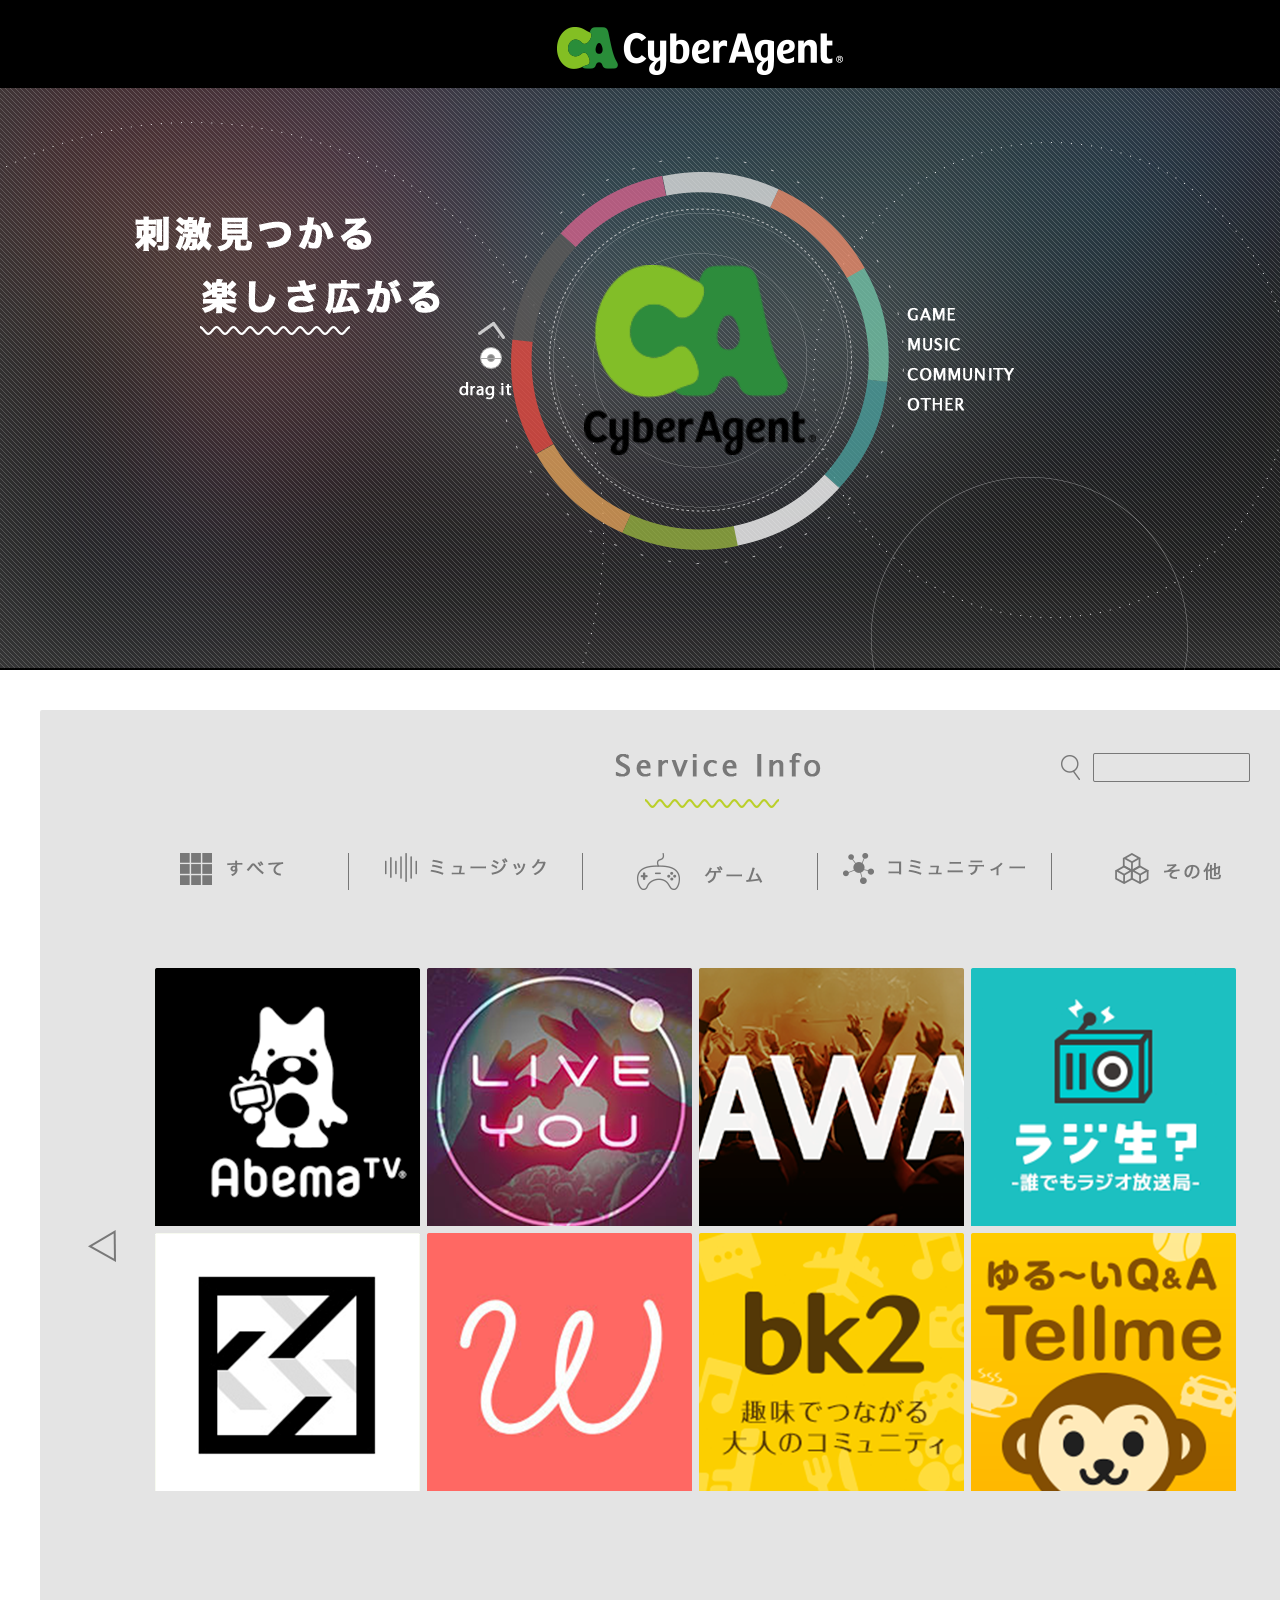
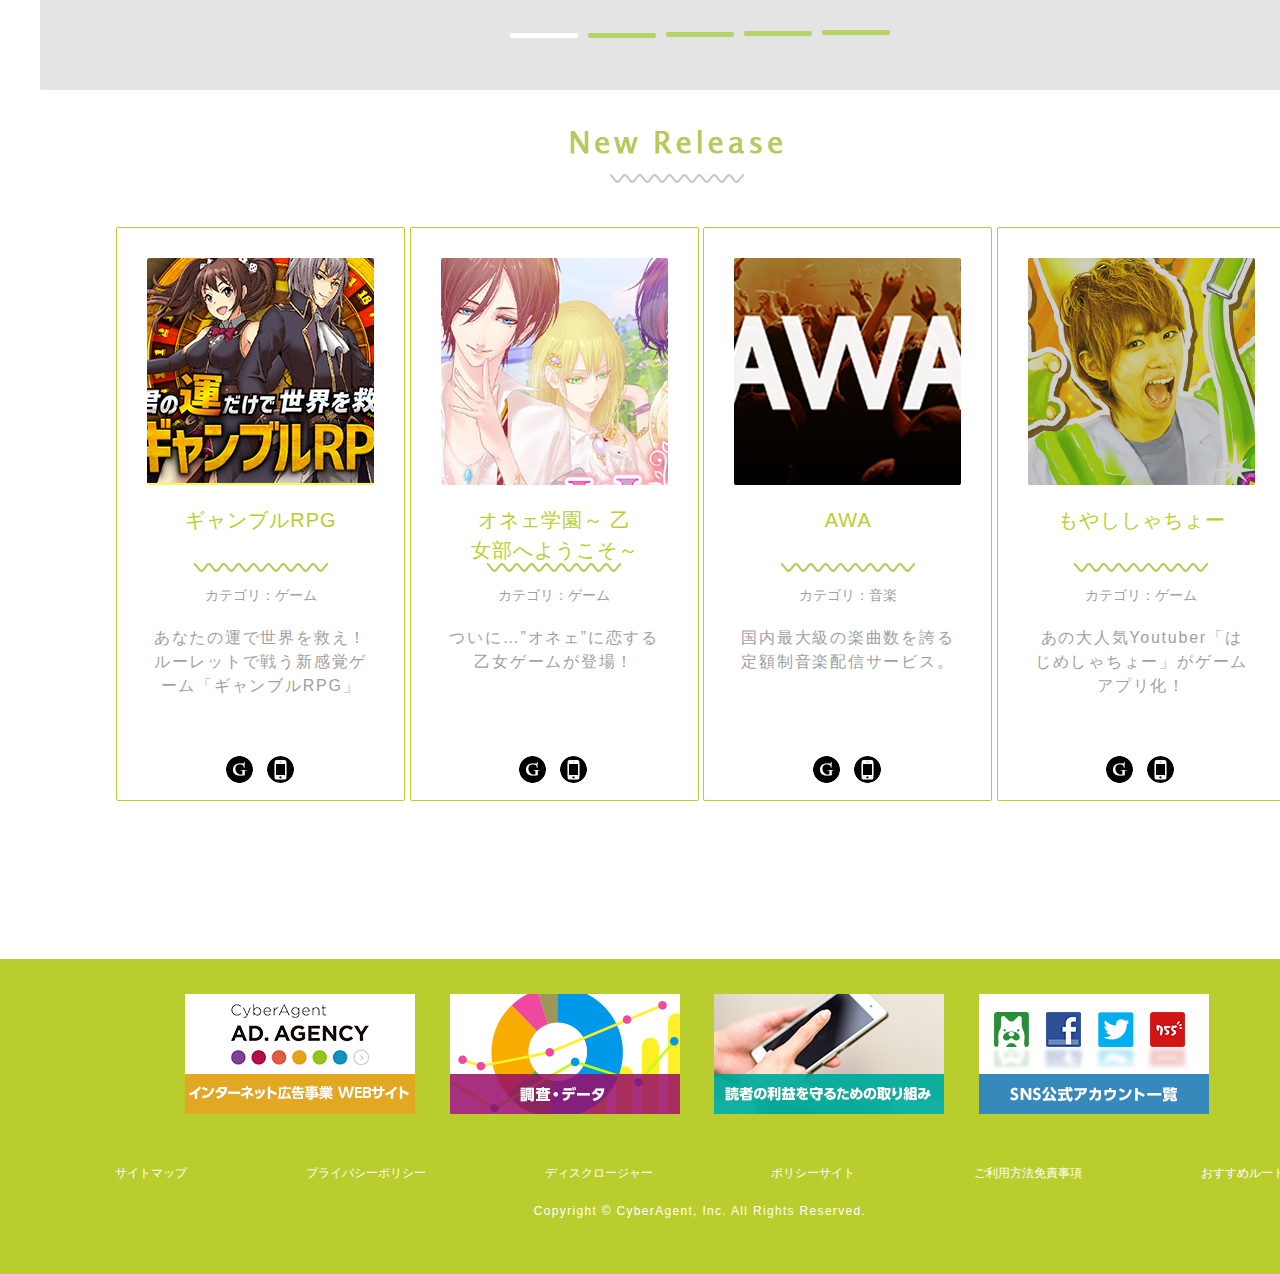
<file: caservice/index.html>
<!DOCTYPE html>
<html lang="ja">
<head>
  <meta charset="UTF-8">
  <title>index</title>
  <link rel="stylesheet" href="css/reset.css">
  <link rel="stylesheet" href="css/style.css">
  <link rel="stylesheet" href="css/roundslider.css">
</head>
<body>

<div id="wrapper">
  <div id="wrappertop">
  <div id="toplogo">
    <h1><img src="img/white_logo.png" alt="logo"></h1>
  </div>

  <div id="container">
    <div id="circle">
      <div id="type"></div>
      <div id="icon">
        <img src="logo/icon.png" alt="abemalogo">
      </div>
    </div>

  </div>

  <script src="https://code.jquery.com/jquery-1.12.3.min.js"></script>
  <script src="roundslider.js"></script>
  <script type="text/javascript">
    $(function(){
      $("#type").roundSlider({
          value: 1,
          min: 1,
          max: 10,
          drag: "onValueChange",
          handleShape:'dot'
      });
    });

    function onValueChange(e){
      console.log(e.value);
      var srcValue = 'logo/icon'+e.value+'.png'
      var bgValue = 'bg/bg'+e.value+'.png'
      $('#container').css('background', 'url(' + bgValue + ') 0 0 no-repeat');
      $('#icon').find('img').attr('src',srcValue);
    }
  </script>
  </div>

  <div id="serviceinfo">

    <div id="servicenav">
      <div id="ss">
      <h1><img src="img/serviceinfo.png" alt="servicetitle" />
      </h1>
      <p><img src="img/search.png" alt="search"></p>
      </div>

      <nav id="gnav">
        <ul>
          <li>
            <a href="#"><img src="img/all.png" alt="all"></a>
          </li>
          <li>
            <a href="#"><img src="img/music.png" alt="music"></a>
          </li>
          <li>
            <a href="#"><img src="img/game.png" alt="game"></a>
          </li>
          <li>
            <a href="#"><img src="img/community.png" alt="com"></a>
          </li>
          <li>
            <a href="#"><img src="img/other.png" alt="other"></a>
          </li>
        </ul>
      </nav>

    </div>

    <div class="signleft"><img src="img/left.png" alt="leftsign" ></div>

    <div class="serviceinfo1">
      <figure>
      <img src="img/abema.png" alt="abema">
      <figcaption>
        <p>AbemaTV（アベマティーヴィー）は、多彩な番組がすべて無料で見られます。</p>
        <p><a href="#">サービス詳細へ</a></p>
      </figcaption>
      </figure>

      <figure>
      <img src="img/live.png" alt="live" />
      <figcaption>
        <p>ドームライブで熱狂し、野外フェスで開放的に。「LIVE YOU」はあなたの好きな曲をライブ音源に変えることのできる新感覚のミュージックアプリ。</p>
        <p><a href="#">サービス詳細へ</a></p>
      </figcaption>
      </figure>

      <figure>
        <img src="img/awa.png" alt="awa">
      <figcaption>
        <p>国内最大級の楽曲数を誇る定額制音楽配信サービス。「手作りのプレイリスト」×「リコメンド機能」により、まったく新しい音楽体験をお届けします。</p>
        <p><a href="#">サービス詳細へ</a></p>
      </figcaption>
      </figure>

      <figure>
        <img src="img/radio.png" alt="radio" class="last">
      <figcaption>
        <p>ゆるいのに本格的"なトークラジオアプリ♪スマホ片手に、あなたもパーソナリティになって世界中に声を届けてみませんか？</p>
        <p><a href="#">サービス詳細へ</a></p>
      </figcaption>
      </figure>

    </div>
    <div class="serviceinfo1">
      <figure>
      <img src="img/furuki.png" alt="furuki">
      <figcaption>
        <p>国内最大規模のユーズドショッププラットフォーム。全国で人気の古着屋が集結し、ユーズドブランド品や一点ものアイテムを購入できます。</p>
        <p><a href="#">サービス詳細へ</a></p>
      </figcaption>
      </figure>

      <figure>
      <img src="img/woman.png" alt="woman">
      <figcaption>
        <p>女性の多様な働き方を支援するクラウドソーシングサービスです。自宅にいながら時間や場所を選ばず、インターネットでお仕事ができます。</p>
        <p><a href="#">サービス詳細へ</a></p>
      </figcaption>
      </figure>

      <figure>
      <img src="img/bk2.png" alt="bk2">
      <figcaption>
        <p>アラサーアラフォー全員集合！bk2（ビーケーツー）は25歳以上の大人限定コミュニティ。趣味で繋がるSNS始めませんか？</p>
        <p><a href="#">サービス詳細へ</a></p>
      </figcaption>
      </figure>

      <figure>
      <img src="img/tell_me.png" alt="tellme"class="last">
      <figcaption>
        <p>完全匿名のQ＆Aコミュニティ　即レス5分！回答率99％！気軽に質問してみよう♪</p>
        <p><a href="#">サービス詳細へ</a></p>
      </figcaption>
      </figure>

    </div>

    <div class="signright"><img src="img/right.png" alt="right" ></div>

    <div class="uline"><img src="img/line.png" alt="bline"></div>
  </div>

<div id="release">
  <div id="newrelease">
    <img src="img/new_release.png" alt="newrelease">
  </div>

  <div id="releaseitem">
    <div class="rbanner">
      <div class="itembanner"><img src="img/rpg.png" alt="bannerrpg"></div>
      <h3>ギャンブルRPG</h3>
      <h4>カテゴリ：ゲーム</h4>
      <p>あなたの運で世界を救え！ルーレットで戦う新感覚ゲーム「ギャンブルRPG」</p>
      <!-- <p>サービス詳細へ</p> -->
      <div class="plati"><img src="img/plat.png" alt="plat">
      </div>
    </div>

    <div class="rbanner">
      <div class="itembanner"><img src="img/one_01.png" alt="one"></div>
      <h3>オネェ学園～
      乙女部へようこそ～</h3>
      <h4>カテゴリ：ゲーム</h4>
      <p>ついに…”オネェ”に恋する乙女ゲームが登場！</p>

      <div class="plati"><img src="img/plat.png" alt="plat">
      </div>
    </div>

    <div class="rbanner">
      <div class="itembanner"><img src="img/awa_01.png" alt="awa" /></div>
      <h3>AWA</h3>
      <h4>カテゴリ：音楽</h4>
      <p>国内最大級の楽曲数を誇る定額制音楽配信サービス。</p>

      <div class="plati"><img src="img/plat.png" alt="plat">
      </div>
    </div>

    <div class="rbanner">
      <div class="itembanner"><img src="img/moyashi.png" alt="moyashi"></div>
      <h3>もやししゃちょー</h3>
      <h4>カテゴリ：ゲーム</h4>
      <p>あの大人気Youtuber「はじめしゃちょー」がゲームアプリ化！</p>

      <div class="plati"><img src="img/plat.png" alt="plat">
      </div>
    </div>
  </div>
</div>
  <footer>
  <div id="footerimg">
    <img src="img/footer_banner.png" alt="footerbanner_01" >
    <img src="img/footer_banner01.png" alt="footerbanner_02" />
    <img src="img/footer_banner02.png" alt="footerbanner_03" />
    <img src="img/footer_banner04.png" alt="footerbanner_04" />
  </div>

  <div>
    <nav id="fnav">
      <ul>
        <li>サイトマップ</li>
        <li>プライバシーポリシー</li>
        <li>ディスクロージャー</li>
        <li>ポリシーサイト</li>
        <li>ご利用方法免責事項</li>
        <li>おすすめルート</li>
      </ul>
    </nav>
  </div>
  <p>Copyright © CyberAgent, Inc. All Rights Reserved.</p>
  </footer>
</div>


</body>
</html>
</file>
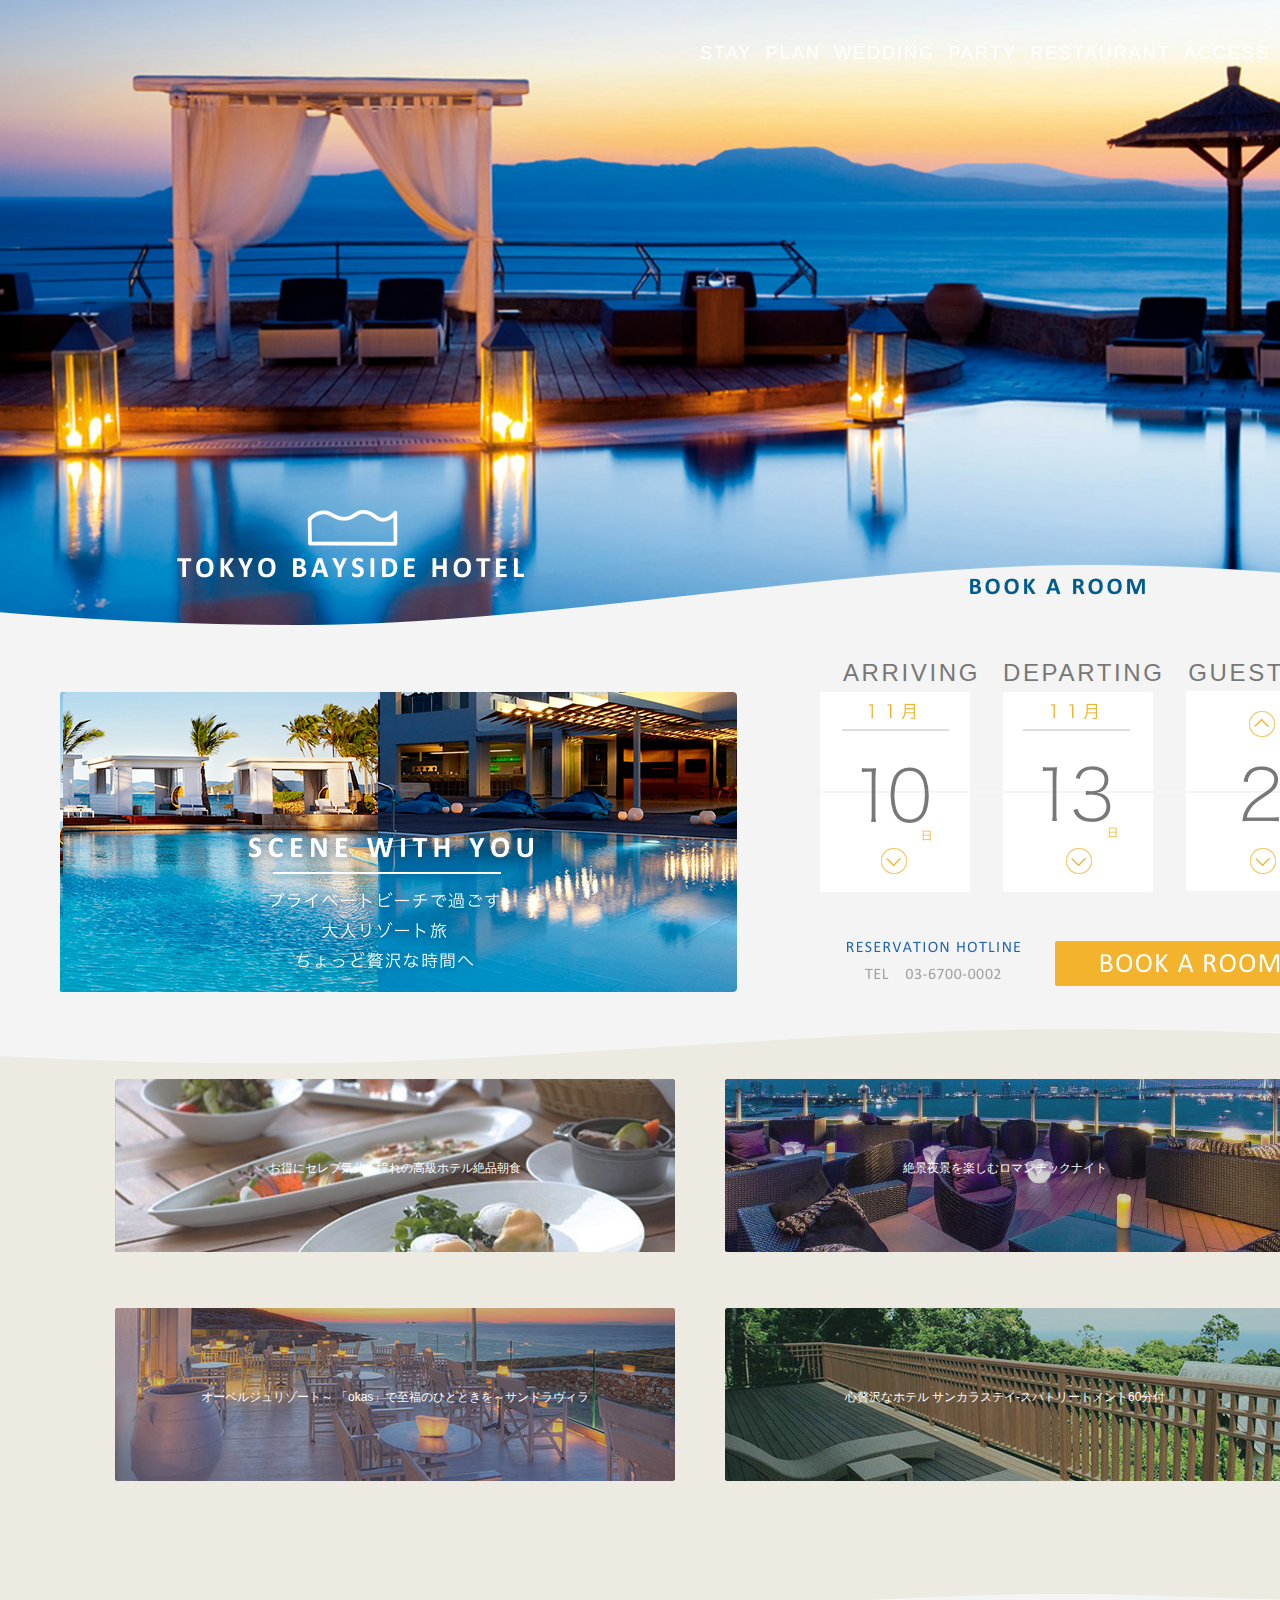
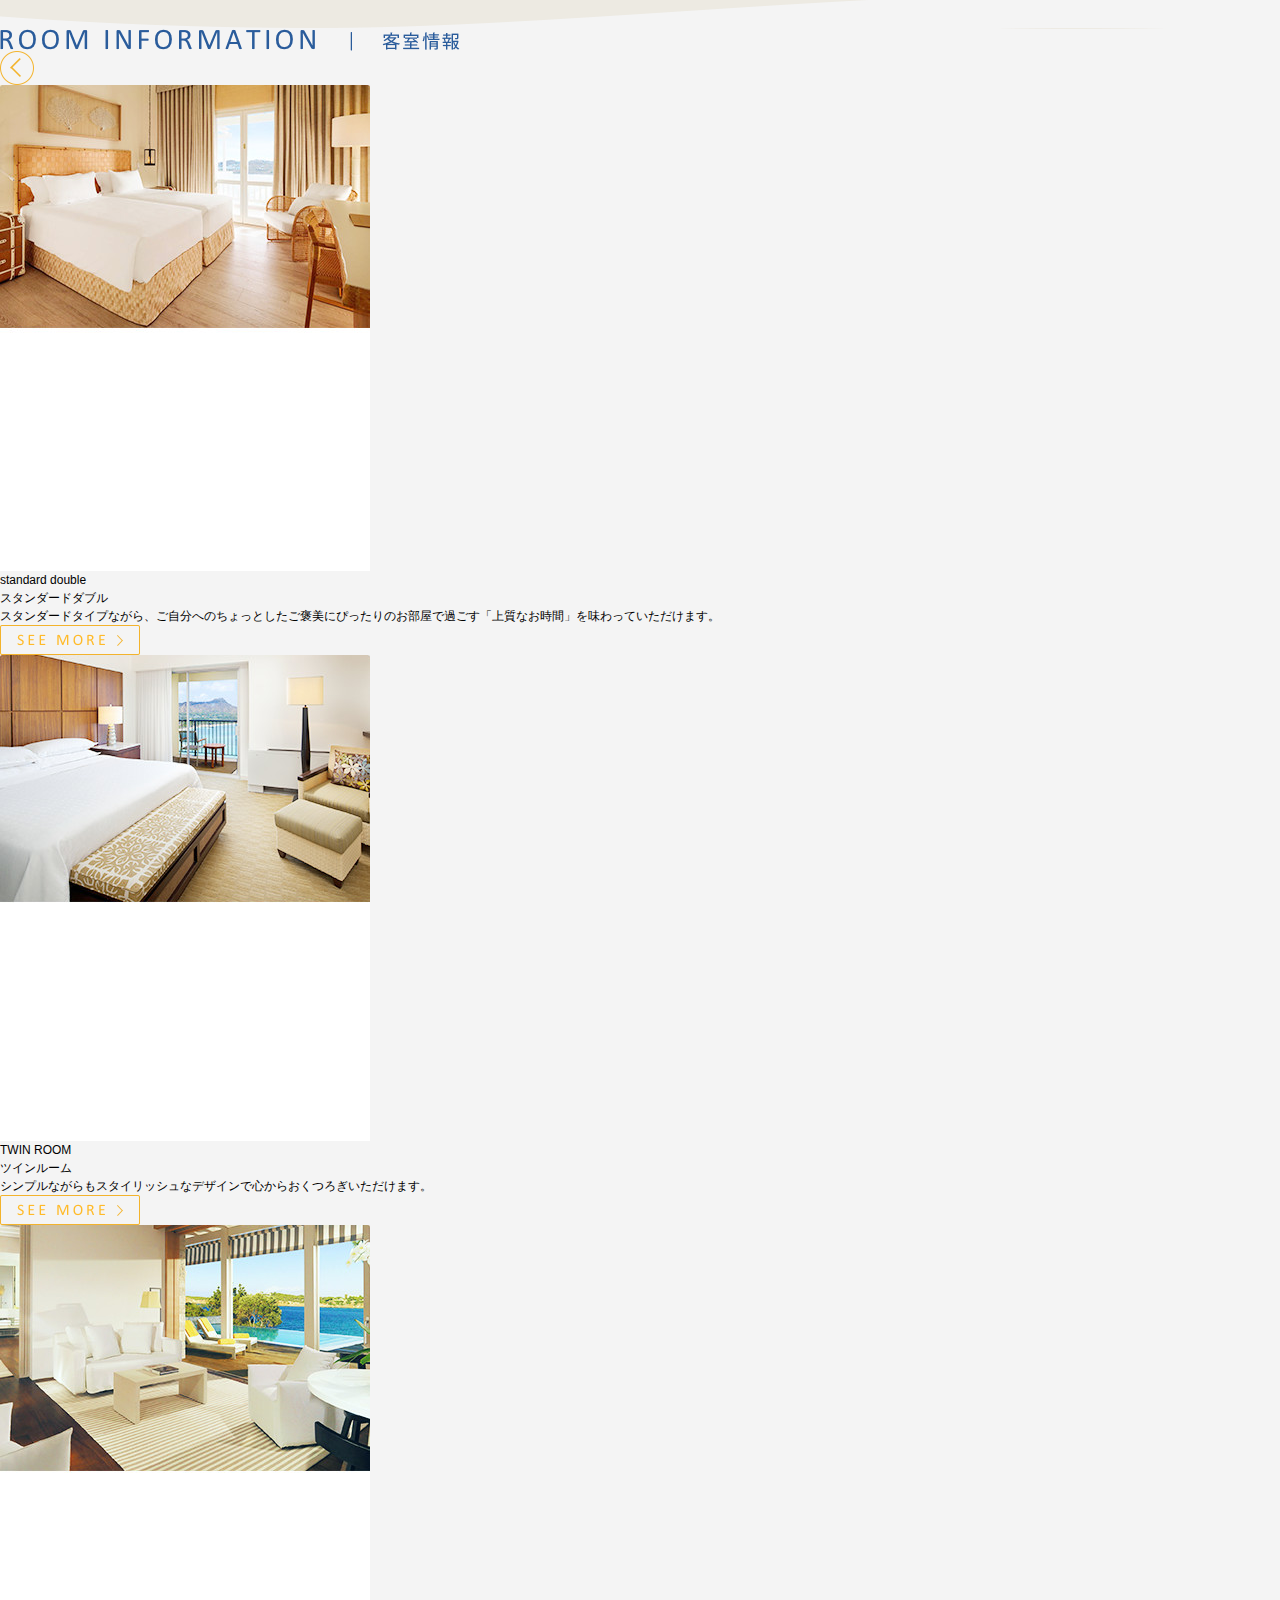
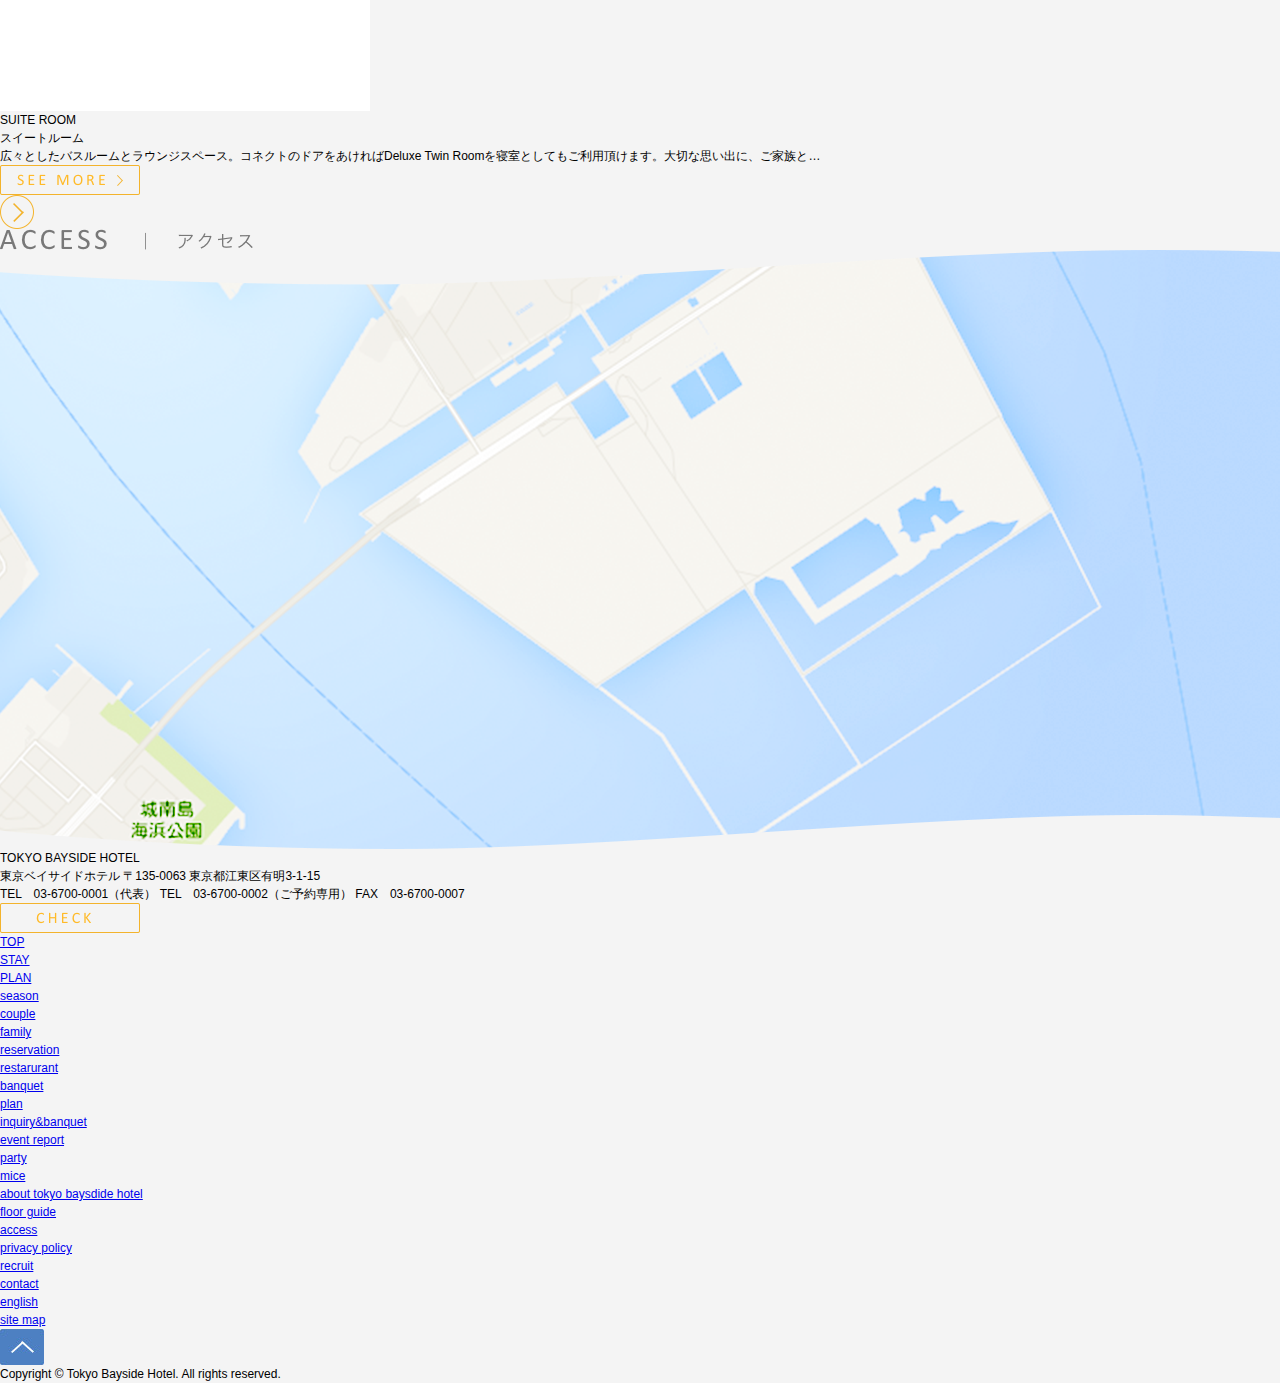
<file: hotel/html/index.html>
<!DOCTYPE html>
<html lang="ja">
<head>
  <meta charset="UTF-8">
  <title>TOKYO Bayside Hotel</title>
  <link rel="stylesheet" href="css/reset.css">
  <link rel="stylesheet" href="css/style.css" >

</head>
<body>

<div id="wrapper">

  <header>
     <div id="tnav">
      <nav id="gnav">
        <ul>
        <li><a href="#">STAY</a></li>
        <li><a href="#">PLAN</a></li>
        <li><a href="#">WEDDING</a></li>
        <li><a href="#">PARTY</a></li>
        <li><a href="#">RESTAURANT</a></li>
        <li><a href="#">ACCESS</a></li>
        </ul>
      </nav>
      <!-- navigation -->

      <h1><img src="img/logo.png" alt="logo"></h1>

      <section id="booktitle">
      <h2><img src="img/bookroom.png" alt="book title" /></h2>
      </section>
        <!-- book a room -->
      </div>

  </header>

  <div id="bookarea">
  <div id="concept">
    <img src="img/left.png" alt="left concept" />
    <!-- left side img -->
  </div>

  <div id="form">
    <!-- 予約フォーム -->
    <div class="sub">
      <p>ARRIVING</p>
      <p>DEPARTING</p>
      <p>GUESTS</p>
    </div>
    <img src="img/calender.png" alt="calender" />
    <img src="img/tel.png" alt="hotline"  id="tel"/>
    <img src="img/book.png" alt="book button" id="bookbutton"/>
  </div>
</div>



    <!-- オススメバナー -->
  <div id="tablebg">
    <ul id="plan">
      <li>
        <img src="img/breakfast.jpg" alt="banner_breakfast" />
        <p>お得にセレブ気分！憧れの高級ホテル絶品朝食</p>
      </li>
      <li>
        <img src="img/night.jpg" alt="banner_night" />
        <p>絶景夜景を楽しむロマンチックナイト</p>
      </li>
      <li>
        <img src="img/bar.jpg" alt="banner_bar" />
        <p>オーベルジュリゾート～
        「okas」で至福のひとときを～サンドラヴィラ</p>
      </li>
      <li>
        <img src="img/spa.jpg" alt="banner_spa" />
        <p>心贅沢なホテル
        サンカラステイ-スパトリートメント60分付</p>
      </li>
    </ul>
  </div>


  <section>
    <!-- 客室情報 -->
    <h2><img src="img/room_information.png" alt="room_title" /></h2>
    <img src="img/left_sign.png" alt="left_sign" />

    <section>
      <img src="img/standard_doubole.jpg" alt="standard_double" />
      <h3>standard double</h3>
      <h3>スタンダードダブル</h3>
      <p>スタンダードタイプながら、ご自分へのちょっとしたご褒美にぴったりのお部屋で過ごす「上質なお時間」を味わっていただけます。
      </p>
      <img src="img/see_more.png" alt="see_more" />
      </section>

    <section>
      <img src="img/twin_room.jpg" alt="twin_room" />
      <h3>TWIN ROOM</h3>
      <h3>ツインルーム</h3>
      <p>シンプルながらもスタイリッシュなデザインで心からおくつろぎいただけます。</p>
      <img src="img/see_more.png" alt="see_more" />
    </section>

    <section>
      <img src="img/suit_room.jpg" alt="suite_room" />
      <h3>SUITE ROOM</h3>
      <h3>スイートルーム</h3>
      <p>広々としたバスルームとラウンジスペース。コネクトのドアをあければDeluxe Twin Roomを寝室としてもご利用頂けます。大切な思い出に、ご家族と…</p>
      <img src="img/see_more.png" alt="see_more" />
    </section>

    <img src="img/right_sign.png" alt="right_sign" />
  </section>

  <section>
    <!-- アクセス -->
    <img src="img/access.png" alt="access" />
    <img src="img/map.png" alt="map" />
    <h2>TOKYO BAYSIDE HOTEL</h2>
    <P>東京ベイサイドホテル
      〒135-0063 東京都江東区有明3-1-15
    </P>
    <P>
      TEL　03-6700-0001（代表）
      TEL　03-6700-0002（ご予約専用）
      FAX　03-6700-0007
    </P>
    <img src="img/check.png" alt="check" />
  </section>

  <footer>
  <div>
    <nav>
      <ul>
        <li><a href="#">TOP</a></li>
        <li><a href="#">STAY</a></li>
        <li><a href="#">PLAN</a>
          <ul>
            <li><a href="#">season</a></li>
            <li><a href="#">couple</a></li>
            <li><a href="#">family</a></li>
          </ul>
        </li>
        <li><a href="#">reservation</a></li>
      </ul>
    </nav>
  </div>

  <div>
    <nav>
    <ul>
        <li><a href="#">restarurant</a></li>
        <li><a href="#">banquet</a>
          <ul>
            <li><a href="#">plan</a></li>
            <li><a href="#">inquiry&amp;banquet</a></li>
          </ul>
        </li>
        <li><a href="#">event report</a></li>
        <li><a href="#">party</a></li>
        <li><a href="#">mice</a></li>
    </ul>
    </nav>
  </div>
  <div>
    <nav>
    <ul>
        <li><a href="#">about tokyo baysdide hotel</a></li>
        <li><a href="#">floor guide</a></li>
        <li><a href="#">access</a></li>
        <li><a href="#">privacy policy</a></li>
        <li><a href="#">recruit</a></li>
        <li><a href="#">contact</a></li>
        <li><a href="#">english</a></li>
        <li><a href="#">site map</a></li>
    </ul>
    </nav>
    </div>
      <img src="img/up.jpg" alt="up">
      <p>Copyright © Tokyo Bayside Hotel. All rights reserved.</p>
  </footer>
</div>
</body>
</html>
</file>
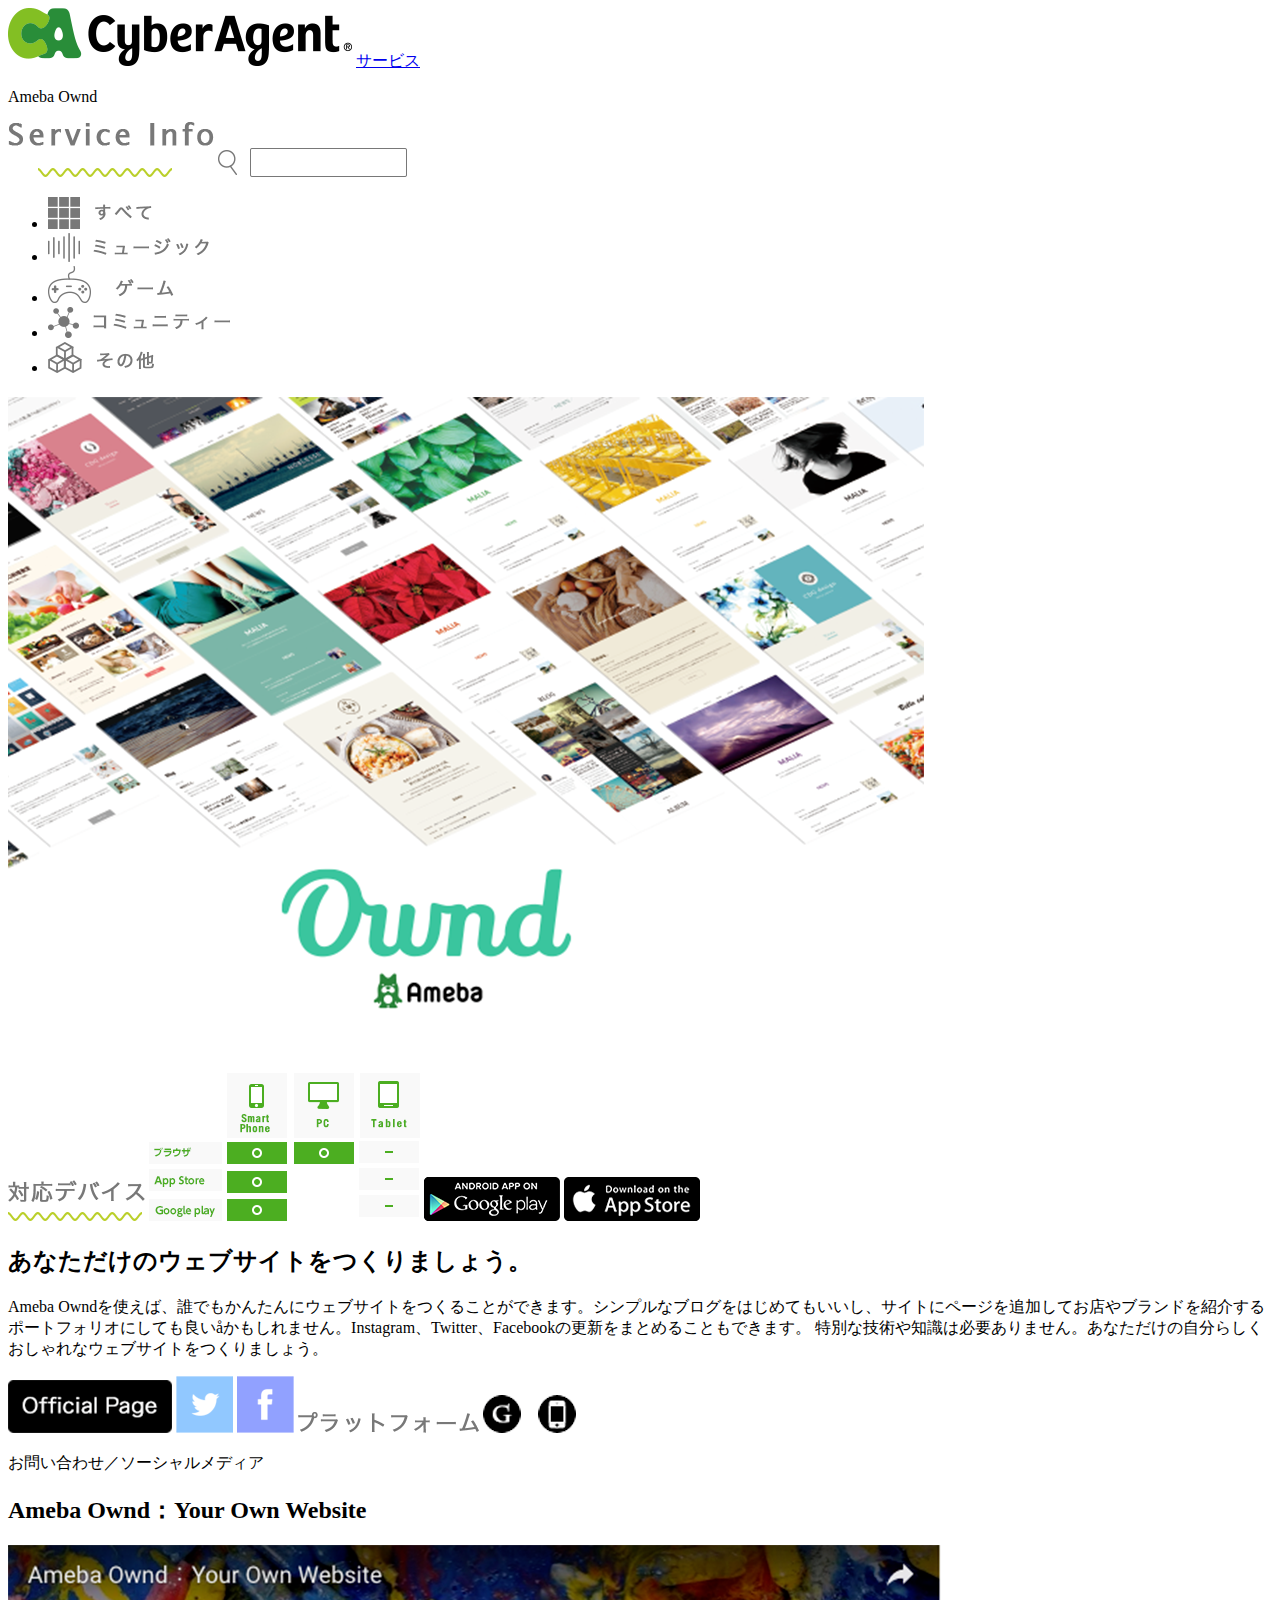
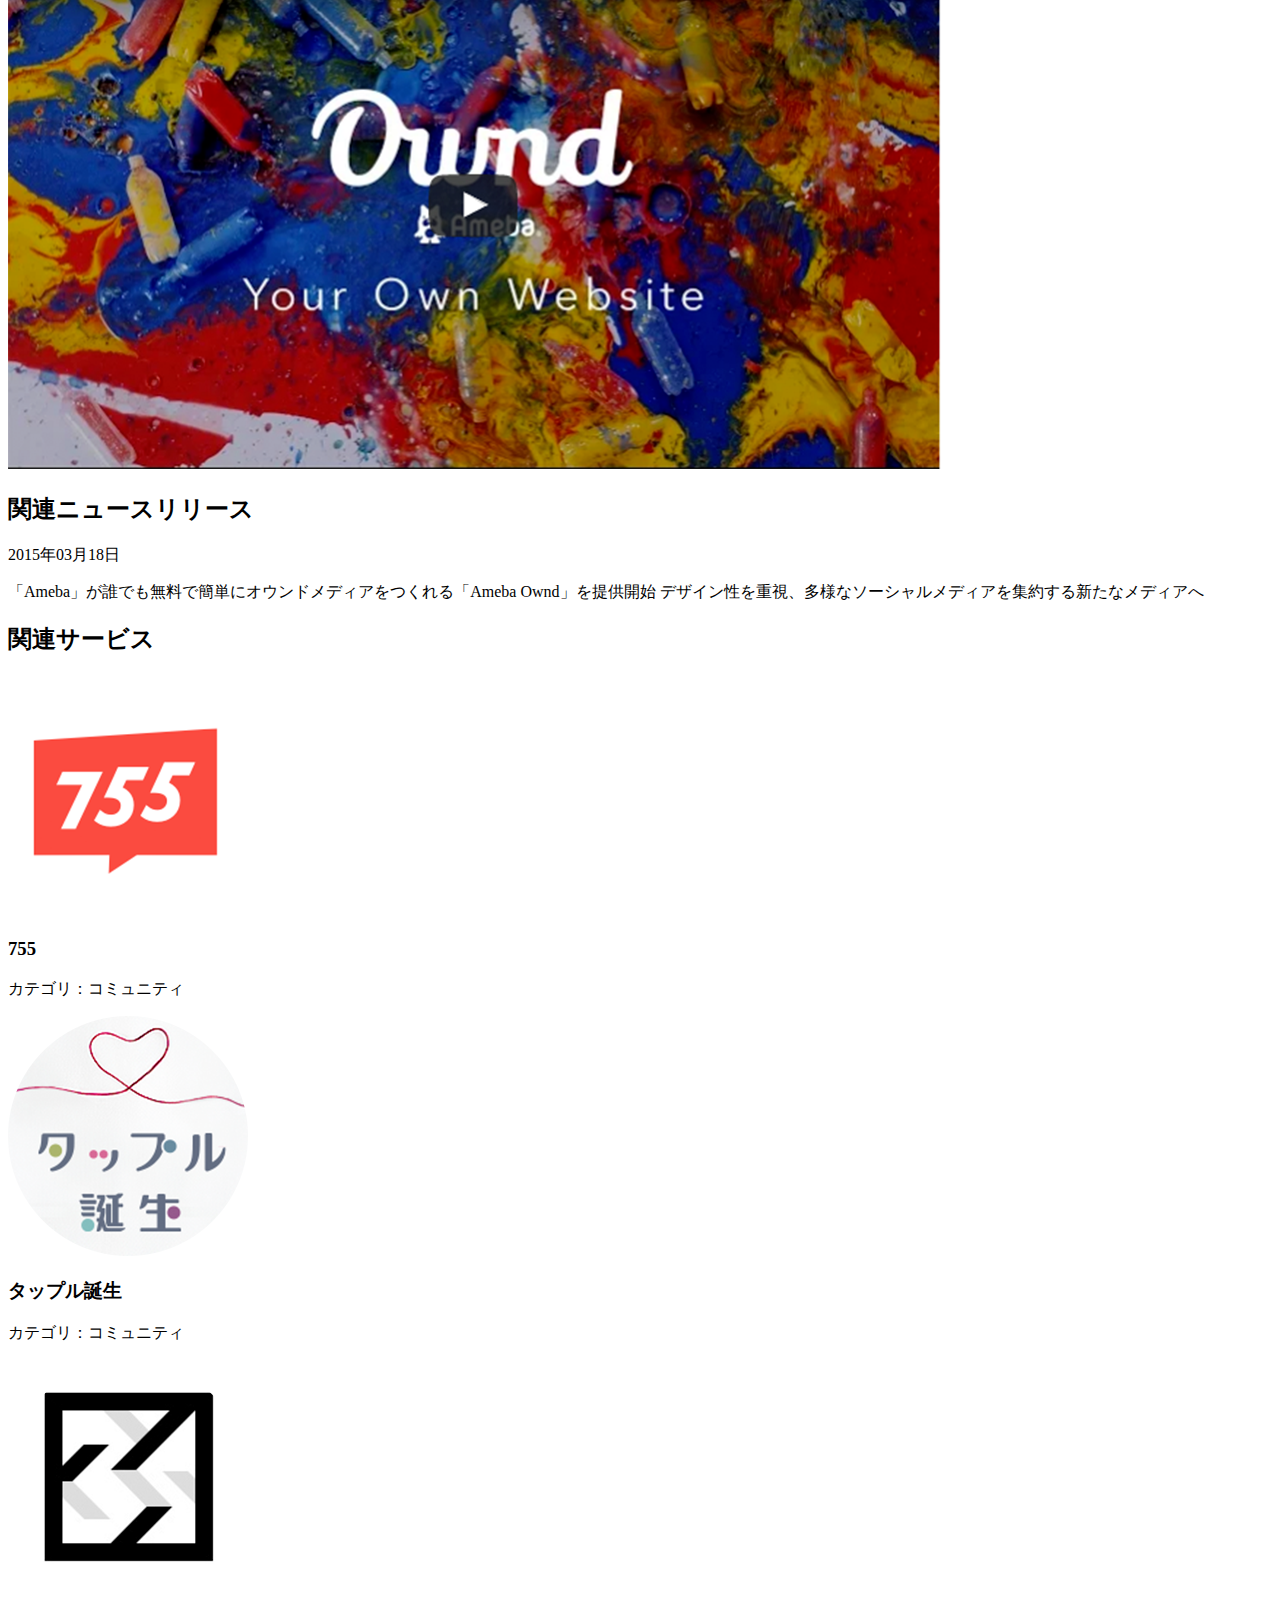
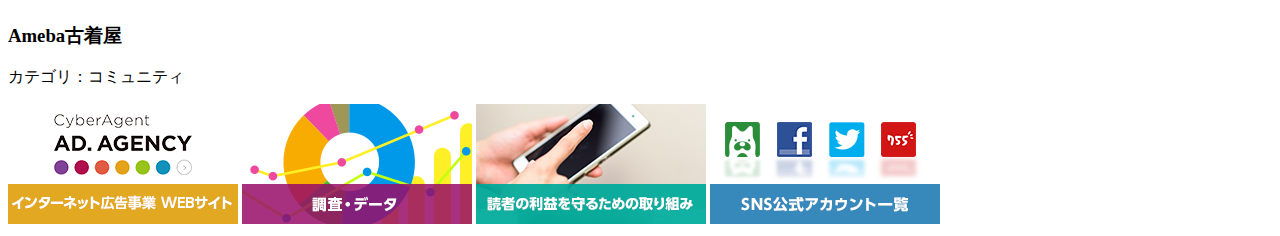
<file: caservice/detail/detail.html>
<!DOCTYPE html>
<html lang="ja">
<head>
  <meta charset="UTF-8">
  <title>detailpage</title>
</head>
<body>
  <header>
    <img src="img/logo_black.png" alt="logo">
    <a href="#">サービス</a>
    <p>Ameba Ownd</p>
  </header>

  <div>
    <img src="img/serviceinfo.png" alt="serviceinfo">
    <img src="img/search.png" alt="search">
  </div>

  <nav id="gnav">
    <ul>
      <li>
        <a href="#"><img src="img/all.png" alt="all"></a>
      </li>
      <li>
        <a href="#"><img src="img/music.png" alt="music"></a>
      </li>
      <li>
        <a href="#"><img src="img/game.png" alt="game"></a>
      </li>
      <li>
        <a href="#"><img src="img/community.png" alt="com"></a>
      </li>
      <li>
        <a href="#"><img src="img/other.png" alt="other"></a>
      </li>
    </ul>
  </nav>

  <div>
    <h2><img src="img/owndmain.png" alt="ownd" /></h2>
    <img src="img/devicetitle.png" alt="devicetitle">
    <img src="img/device.png" alt="device">
    <img src="img/googled.png" alt="google_download">
    <img src="img/appled.png" alt="apple_download">
  </div>

  <div>
    <h2>あなただけのウェブサイトをつくりましょう。</h2>
    <p>Ameba Owndを使えば、誰でもかんたんにウェブサイトをつくることができます。シンプルなブログをはじめてもいいし、サイトにページを追加してお店やブランドを紹介するポートフォリオにしても良いåかもしれません。Instagram、Twitter、Facebookの更新をまとめることもできます。
    特別な技術や知識は必要ありません。あなただけの自分らしくおしゃれなウェブサイトをつくりましょう。</p>
  </div>

  <div>
    <img src="img/offical.png" alt="offical">
    <img src="img/twitter.png" alt="twitter">
    <img src="img/facebook.png" alt="facebook">
    <img src="img/platformtitle.png" alt="platformtitle">
    <img src="img/platform.png" alt="platform">
    <p>お問い合わせ／ソーシャルメディア</p>
  </div>

  <div>
    <h2>Ameba Ownd：Your Own Website</h2>
    <img src="img/video.png" alt="video">
  </div>

  <div>
    <h2>関連ニュースリリース</h2>
    <p>2015年03月18日</p>
    <p>「Ameba」が誰でも無料で簡単にオウンドメディアをつくれる「Ameba Ownd」を提供開始 デザイン性を重視、多様なソーシャルメディアを集約する新たなメディアへ</p>
  </div>

  <div>
    <h2>関連サービス</h2>

    <div>
    <img src="img/755c.png" alt="755">
    <h3>755</h3>
    <p>カテゴリ：コミュニティ</p>
    </div>

    <div>
    <img src="img/tapuluc.png" alt="tapulu">
    <h3>タップル誕生</h3>
    <p>カテゴリ：コミュニティ</p>
    </div>

    <div>
    <img src="img/furukic.png" alt="furuki">
    <h3>Ameba古着屋</h3>
    <p>カテゴリ：コミュニティ</p>
    </div>

  </div>

  <footer>
    <div id="footerimg">
      <img src="img/footer_banner.png" alt="footerbanner_01" >
      <img src="img/footer_banner01.png" alt="footerbanner_02" />
      <img src="img/footer_banner02.png" alt="footerbanner_03" />
      <img src="img/footer_banner04.png" alt="footerbanner_04" />
    </div>
  </footer>

</body>
</html>
</file>
<file: caservice/css/style.css>
body{
  font-family: Calibri , "Hiragino Kaku Gothic ProN" , "游ゴシック" , "Yu Gothic" , "メイリオ", Helvetica,   Arial, sans-serif;
font-size: 12px;
line-height: 1.5;
}
#container{
  width: 1400px;
  height: 582px;
  background: url(../bg/headerbg.png) 0 0 no-repeat;
  background-size: cover;
  position: relative;
  background-color: #000;
}
#circle{
  position: absolute;
  left:50%;
  top:60px;
  margin-left: -212px;
  width: 424px;
  height: 424px;
  background: url(../img/circle.png) center center no-repeat;
}
#type{
  position: absolute;
  left:50%;
  top:-10px;
  margin-left: -220px;
}


#ss img{
  width: 100%;
  height: auto;
  display: block;
}
#wrapper{
  /*background-color: #000;*/
  width: 1400px;
  margin: 0 auto;
}
#wrappertop{
  background-color: #000;
}

#toplogo{
  width: 1400px;
  height: 88px;
  background-color: #000000;
}

#toplogo h1{
  padding-top: 27px;
  text-align: center;
}

#mainvisual{
  background-color: #000000;
}

/*service title*/
#serviceinfo{
  margin: 40px;
  width: 1320px;
  height: 980px;
  background-color: #e4e4e4;
  border-radius: 2px;
  position: relative;
}

#ss h1{
  margin-top: 43px;
  width: 206px;
  height: 55px;
  margin-right: 240px;
}
#ss p{
  width: 189px;
  height: 29px;
  margin-top: 43px;

}
#ss{
  float: right;
  width: 745px;
  display: flex;
  margin-bottom: 45px;
}

/*navigation*/
#gnav ul{
  margin-top: 43px;
  margin-bottom: 71px;
  margin-left: 75px;
  list-style: none;
  width: 1170px;
  display: flex;
  justify-content: space-between;
}

#gnav li{
  width: 235px;
  border-right: 0.5px #777777 solid;
  text-align: center;
}
#gnav li:nth-child(5){
  border: none;
}

figure{
  margin: 0 7px 0 0;
  position: relative;
  overflow: hidden;
  width: 265px;
}
figure p{
  margin: 0 auto;
  padding-top: 20px;
  width: 224px;
  color: #ffffff;
  font-size: 18px;
  text-decoration : none;
}
figure a{
  text-decoration: none;
  color: #ffffff;
  padding-top: 8px;
  padding-bottom: 8px;
  border-top: 1px #ffffff solid;
  border-bottom: 1px #ffffff solid;
}

figcaption{
  position: absolute;
  top:7px;
  left:0;
  z-index:2;
  width: 100%;
  height: 100%;
  background: rgba(0,0,0,.6);
  	-webkit-transition: .3s;
  	transition: .3s;
  	opacity: 0;
  }
figure:hover figcaption {
  	opacity: 1;
  }
/*#serviceinfot{
  width: 1400px;
  background-color: #ffffff;
}*/
/*#serviceinfo{
    background-color: #ffffff;
  }*/
.serviceinfo1{
  margin-left: 115px;
  width: 1090px;
  height: 265px;
  display: flex;
}

.serviceinfo1 img{
  margin: 7px 7px 0 0;
}

.serviceinfo1.last{
  margin-right: 0;
}

.signleft{
  position: absolute;
  left: 48px;
  top:520px;
}
.signright{
  position: absolute;
  right: 48px;
  top:520px;
}
.uline{
  position: absolute;
  top:920px;
  left:470px;
}

#newrelease{
  width: 1171px;
}

/*#release{
  background-color: #ffffff;
}*/
#newrelease img{
  width: 212px;
  height: 53px;
  padding-left: 570px
}

#releaseitem{
  width: 1170px;
  height: 572px;
  display: flex;
  justify-content: space-between;
  margin-left: 116px;
  margin-top: 44px;
  background-color: #ffffff;
}

.rbanner{
  width: 287px;
  height: 572px;
  border-radius: 2px;
  border: 1px #b9ce2e solid;
  background: url(../img/wave.png) center 335px no-repeat;
  overflow: hidden;
  /*background: url(../img/platform.png) center 450px no-repeat;*/
}
.itembanner{
  padding-top: 30px;
  width: 227px;
  margin: 0 auto;
}
.rbanner h3{
  text-align: center;
  width: 170px;
  height: 60px;
  margin-left: 59px;
  margin-top: 20px;
  font-size: 20px;
  color: #b9ce2e;
  letter-spacing: 0.05em;
}
.rbanner h4{
  font-size: 14px;
  padding-top: 20px;
  margin: 0 auto;
  text-align: center;
  color: #9f9f9f;
}

.rbanner p{
  font-size: 16px;
  padding-top: 20px;
  margin: 0 auto;
  color: #9f9f9f;
  width: 215px;
  height: 130px;
  text-align: center;
  letter-spacing: 0.11em;
}
.plati{
  width: 70px;
margin: 0 auto;
}
footer{
  height: 315px;
  width: 1400px;
  background-color: #b9ce2e;
  margin-top: 160px;
}

#footerimg{
  width: 1024px;
  display: flex;
  text-align: center;
  justify-content: space-between;
  padding-left: 185px;
  padding-top: 35px;
}

footer ul{
  display: flex;
  width: 1170px;
  justify-content: space-between;
}
#fnav ul{
  padding-top: 50px;
  margin: 0 auto;
}
#fnav li{
  font-size: 12px;
  color: #ffffff;
}
#fnav li:hover{
  color: #555555;
}
footer p{
  margin-top: 20px;
  text-align: center;
  color: #ffffff;
  font-size: 12px;
  letter-spacing: 0.11em;
}
</file>
<file: caservice/css/roundslider.css>
﻿/*!
 * roundSlider v1.3 | (c) 2015-2016, Soundar
 * MIT license | http://roundsliderui.com/licence.html
 */

.rs-control { position: relative; outline: 0 none; }
.rs-container {
  position: relative; }
.rs-control *, .rs-control *:before, .rs-control *:after {
    -webkit-box-sizing: border-box;
    -moz-box-sizing: border-box;
    box-sizing: border-box;
}
.rs-animation .rs-transition
{
    -webkit-transition: all 0.5s linear 0s;
    -moz-transition: all 0.5s linear 0s;
    -o-transition: all 0.5s linear 0s;
    transition: all 0.5s linear 0s;
}
.rs-bar
{
    -webkit-transform-origin: 100% 50%;
    -moz-transform-origin: 100% 50%;
    -ms-transform-origin: 100% 50%;
    -o-transform-origin: 100% 50%;
    transform-origin: 100% 50%;
}
.rs-control .rs-split .rs-path,
.rs-control .rs-overlay1,
.rs-control .rs-overlay2
{
    -webkit-transform-origin: 50% 100%;
    -moz-transform-origin: 50% 100%;
    -ms-transform-origin: 50% 100%;
    -o-transform-origin: 50% 100%;
    transform-origin: 50% 100%;
}
.rs-control .rs-overlay
{
    -webkit-transform-origin: 100% 100%;
    -moz-transform-origin: 100% 100%;
    -ms-transform-origin: 100% 100%;
    -o-transform-origin: 100% 100%;
    transform-origin: 100% 100%;
}
.rs-control.rs-error
{
    border: 1px dotted;
    text-align: center;
}
.rs-readonly {
    height: 100%;
    width: 100%;
    top: 0;
    position: absolute;
    z-index: 100;
}
.rs-disabled {
    /*opacity: 0.35;*/
}
.rs-inner-container
{
    height: 100%;
    width: 100%;
    position: relative;
    overflow: hidden;
}
.quarter div.rs-block { height: 200%; width: 200%; }
.half.top div.rs-block, .half.bottom div.rs-block { height: 200%; width: 100%; }
.half.left div.rs-block, .half.right div.rs-block { height: 100%; width: 200%; }
.bottom > .rs-inner-container > .rs-block { top: auto; bottom: 0; }
.right .rs-inner-container > .rs-block { right: 0; }
div.rs-block { -webkit-border-radius: 100%; border-radius: 100%; }
.rs-block
{
    height: 100%;
    width: 100%;
    display: block;
    position: absolute;
    top: 0;
    overflow: hidden;
    z-index: 3;
}
.rs-block .rs-inner
{
    -webkit-border-radius: 1000px;
    border-radius: 1000px;
    display: block;
    height: 100%;
    width: 100%;
    position: relative;
}
.rs-overlay { width: 50%; }
.rs-overlay1, .rs-overlay2 { width: 100%; }
.rs-overlay, .rs-overlay1, .rs-overlay2
{
    position: absolute;
    background-color: black;
    z-index: 3;
    top: 0;
    height: 50%;
}
.rs-bar
{
    position: absolute;
    height: 0;
    z-index: 10;
}
.rs-bar.rs-rounded {
    z-index: 5;
}
.rs-bar .rs-seperator {
    height: 0px;
    display: block;
    float: left;
}
.rs-bar:not(.rs-rounded) .rs-seperator {
    border-left: none;
    border-right: none;
}
.rs-bar.rs-start  .rs-seperator { border-top: none; }
.rs-bar.rs-end  .rs-seperator { border-bottom: none; }
.rs-bar.rs-start.rs-rounded .rs-seperator { border-radius: 0 0 1000px 1000px; }
.rs-bar.rs-end.rs-rounded .rs-seperator { border-radius: 1000px 1000px 0 0; }
.full .rs-bar, .half .rs-bar { width: 50%; }
.half.left .rs-bar, .half.right .rs-bar, .quarter .rs-bar { width: 100%; }
.full .rs-bar, .half.left .rs-bar, .half.right .rs-bar { top: 50%; }
.bottom .rs-bar { top: 0; }
.half.right .rs-bar, .quarter.right .rs-bar { right: 100%; }

.rs-handle.rs-move { cursor: move; }
.rs-readonly .rs-handle.rs-move { cursor: default; }
.rs-path { display: block; height: 100%; width: 100%; }
.rs-split .rs-path
{
    -webkit-border-radius: 1000px 1000px 0 0;
    border-radius: 1000px 1000px 0 0;
    overflow: hidden;
    height: 50%;
    position: absolute;
    top: 0;
    z-index: 2;
}

/*** tooltip styles ***/
.rs-tooltip
{
    position: absolute;
    cursor: default;
    border: 1px solid transparent;
    z-index: 10;
}
.full .rs-tooltip { top: 50%; left: 50%; }
.bottom .rs-tooltip { top: 0; }
.top .rs-tooltip { bottom: 0; }
.right .rs-tooltip { left: 0; }
.left .rs-tooltip { right: 0; }
.half.top .rs-tooltip, .half.bottom .rs-tooltip { left: 50%; }
.half.left .rs-tooltip, .half.right .rs-tooltip { top: 50%; }
.rs-tooltip .rs-input { outline: 0 none; border: none; background: transparent; }
.rs-tooltip-text { font-family: verdana; font-size: 13px; border-radius: 7px; text-align: center; }
.rs-tooltip.edit, .rs-tooltip .rs-input { padding: 5px 8px; }
.rs-tooltip.hover, .rs-tooltip.edit:hover { border: 1px solid #AAAAAA; cursor: pointer; }
.rs-readonly .rs-tooltip.edit:hover { border-color: transparent; cursor: default; }

/*** handle types ***/
.rs-handle { border-radius: 1000px; outline: 0 none; float: left; }
.rs-handle.rs-handle-square { border-radius: 0px; }
.rs-handle-dot { border: 1px solid #AAAAAA; padding: 6px; }
.rs-handle-dot:after {
    display: block;
    content: "";
    border: 1px solid #AAAAAA;
    height: 100%;
    width: 100%;
    border-radius: 100%;
}

/*** theming - colors ***/
.rs-seperator { border: 1px solid #AAAAAA; }
/*.rs-border { border: 1px solid #AAAAAA; }*/
/*.rs-path-color { background-color: #FFFFFF; }*/
.rs-range-color { background-color: #54BBE0; }
/*.rs-bg-color { background-color: #FFFFFF; }*/
.rs-handle { backgroud-color: #838383; }
.rs-handle-dot { background-color: #FFFFFF; }
.rs-handle-dot:after { background-color: #838383; }



#container{
  width: 1400px;
  background-color: #000;
  position: relative;
}
/*#icon{
  position: absolute;
  left:50%;
  top:50%;
  margin-left: -95px;
  margin-top: -95px;
  z-index: 9999;
}*/

#iconwrap{
	height: 300px;
	position: relative;
}
#icon {
  position: absolute;
  top: 50%;
  width: 100%;
  height: 100%;
  text-align: center;
}
#icon img {
  position: relative;
  display: inline-block;
  height: 190px;
  top: -95px;
  z-index: 999999;
}
</file>
<file: hotel/html/css/style.css>
body{
  font-family: Calibri , "Hiragino Kaku Gothic ProN" , "游ゴシック" , "Yu Gothic" , "メイリオ", Helvetica,   Arial, sans-serif;
font-size: 12px;
line-height: 1.5;
}

/*全体の指定*/

#wrapper{
  width: 1400px;
  margin: 0 auto;
  background-color: #f4f4f4;
}


header{
  background-image: url("../img/main.png");
  background-size: cover;
  height: 625px;
}
#gnav a{
  font-size: 18px;
  color: #ffffff;
  text-decoration: none;
  letter-spacing: 0.11em;
}

#gnav a:hover{
  color: #666666;
}

#gnav{
  width: 570px;
  height: 40px;
}

#gnav ul{
  padding-left: 640px;
  padding-top: 40px;
  width: 570px;
  display: flex;
  justify-content: space-between;
}

#tnav{
  width: 1280px;
  margin: auto;
}

h1{
  padding-left: 117px;
  padding-top: 470px;
}

#booktitle{
  padding-left: 910px;
}

#bookarea{
  margin-top: 30px;
  display: flex;
}

#concept{
  margin-top: 37px;
  margin-left: 60px;
}
#form{
  width: 525px;
  height: 330px;
  padding-left: 83px;
}
.sub {
  display: flex;
}

.sub p{
  padding-left: 16px;
  width: 151px;
  color: #777777;
  font-size: 24px;
  letter-spacing: 0.11em;
  text-align: center;
}
#tel{
  margin-top: 49px;
  margin-left: 27px;
}

#bookbutton{
  margin-top: 49px;
  margin-left: 32px;
}

#tablebg{
  margin-top: 37px;
  width: 1400px;
  height: 600px;
  background-image: url("../img/plan_back.png");
}

#plan{
  padding-top: 50px;
  margin: 0 auto;
  width: 1170px;
  overflow: hidden;
}

#plan li{
  float: left;
  margin-right: 50px;
  height: 179px;
  width: 560px;
  position: relative;
}

#plan li:nth-child(2),#plan li:nth-child(4){
 margin-right: 0;
}
/*プランのリスト*/
#plan li:nth-child(3),#plan li:nth-child(4){
  margin-top: 50px;
}

#plan li img{
  position: absolute;
}

#plan li p {
  color: #ffffff;
  padding: 80px 0;
  width: 560px;
  height: 180px;
  position: absolute;
  text-align: center;
}
/*リストフォント*/
</file>
